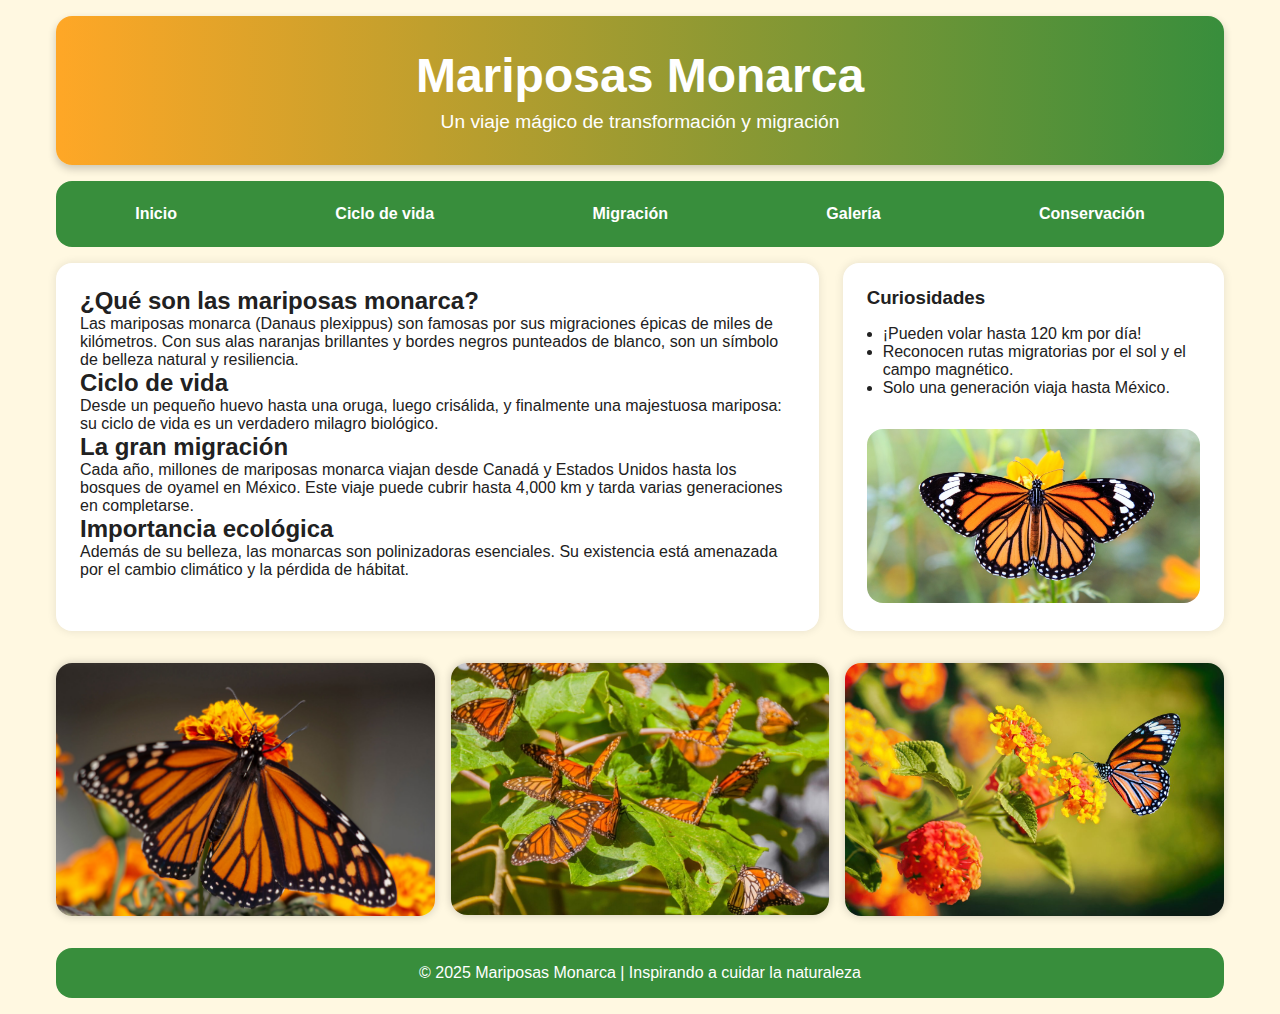
<file: src/index.html>
<!DOCTYPE html>
<html lang="es">
<head>
  <meta charset="UTF-8">
  <meta name="viewport" content="width=device-width, initial-scale=1.0">
  <title>Mariposas Monarca</title>
  <link rel="stylesheet" href="stylesheets/main.css">
</head>
<body>
  <header>
    <h1>Mariposas Monarca</h1>
    <p>Un viaje mágico de transformación y migración</p>
  </header>

  <nav>
    <ul>
      <li><a href="index.html">Inicio</a></li>
      <li><a href="ciclo.html">Ciclo de vida</a></li>
      <li><a href="migracion.html">Migración</a></li>
      <li><a href="galeria.html">Galería</a></li>
      <li><a href="conservacion.html">Conservación</a></li>
    </ul>
  </nav>

  <main>
    <section class="content">
      <h2>¿Qué son las mariposas monarca?</h2>
      <p>Las mariposas monarca (Danaus plexippus) son famosas por sus migraciones épicas de miles de kilómetros. Con sus alas naranjas brillantes y bordes negros punteados de blanco, son un símbolo de belleza natural y resiliencia.</p>
      
      <h2>Ciclo de vida</h2>
      <p>Desde un pequeño huevo hasta una oruga, luego crisálida, y finalmente una majestuosa mariposa: su ciclo de vida es un verdadero milagro biológico.</p>

      <h2>La gran migración</h2>
      <p>Cada año, millones de mariposas monarca viajan desde Canadá y Estados Unidos hasta los bosques de oyamel en México. Este viaje puede cubrir hasta 4,000 km y tarda varias generaciones en completarse.</p>

      <h2>Importancia ecológica</h2>
      <p>Además de su belleza, las monarcas son polinizadoras esenciales. Su existencia está amenazada por el cambio climático y la pérdida de hábitat.</p>
    </section>

    <aside class="sidebar">
      <h3>Curiosidades</h3>
      <ul>
        <li>¡Pueden volar hasta 120 km por día!</li>
        <li>Reconocen rutas migratorias por el sol y el campo magnético.</li>
        <li>Solo una generación viaja hasta México.</li>
      </ul>
      <img src="images/mariposa-monarca.jpg" alt="Mariposa monarca" class="sidebar-img">
    </aside>
  </main>

  <section class="gallery">
    <img src="images/Mariposa-Monarca01.jpg" alt="Monarca 1">
    <img src="images/Mariposa-Monarca04.jpg" alt="Monarca 2">
    <img src="images/mariposa-monarca03.jpeg" alt="Monarca 3">
  </section>

  <footer>
    <p>&copy; 2025 Mariposas Monarca | Inspirando a cuidar la naturaleza</p>
  </footer>
</body>
</html>
</file>
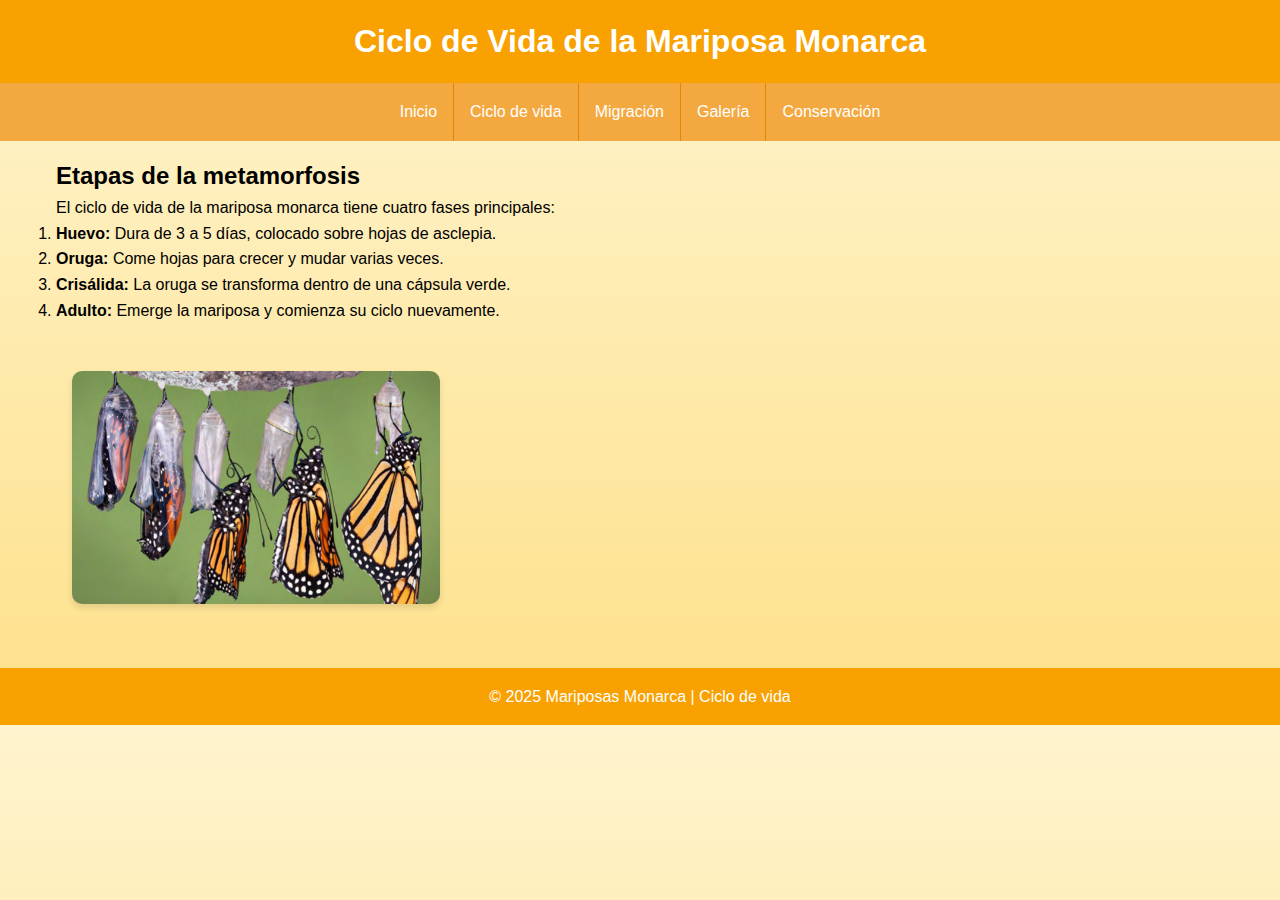
<file: src/ciclo.html>
<!DOCTYPE html>
<html lang="es">
<head>
  <meta charset="UTF-8" />
  <meta name="viewport" content="width=device-width, initial-scale=1.0"/>
  <title>Ciclo de Vida</title>
  <link rel="stylesheet" href="stylesheets/styles.css" />
</head>
<body>
  <header>
    <h1>Ciclo de Vida de la Mariposa Monarca</h1>
  </header>

  <nav>
    <ul>
      <li><a href="index.html">Inicio</a></li>
      <li><a href="ciclo.html">Ciclo de vida</a></li>
      <li><a href="migracion.html">Migración</a></li>
      <li><a href="galeria.html">Galería</a></li>
      <li><a href="conservacion.html">Conservación</a></li>
    </ul>
  </nav>

  <main>
    <section>
      <h2>Etapas de la metamorfosis</h2>
      <p>El ciclo de vida de la mariposa monarca tiene cuatro fases principales:</p>
      <ol>
        <li><strong>Huevo:</strong> Dura de 3 a 5 días, colocado sobre hojas de asclepia.</li>
        <li><strong>Oruga:</strong> Come hojas para crecer y mudar varias veces.</li>
        <li><strong>Crisálida:</strong> La oruga se transforma dentro de una cápsula verde.</li>
        <li><strong>Adulto:</strong> Emerge la mariposa y comienza su ciclo nuevamente.</li>
      </ol>

    <section class="gallery">
    <img src="images/mariposas01.jpg" alt="ciclo de la mariposa monarca">
    </section>

    </section>
  </main>

  <footer>
    <p>&copy; 2025 Mariposas Monarca | Ciclo de vida</p>
  </footer>
</body>
</html>
</file>
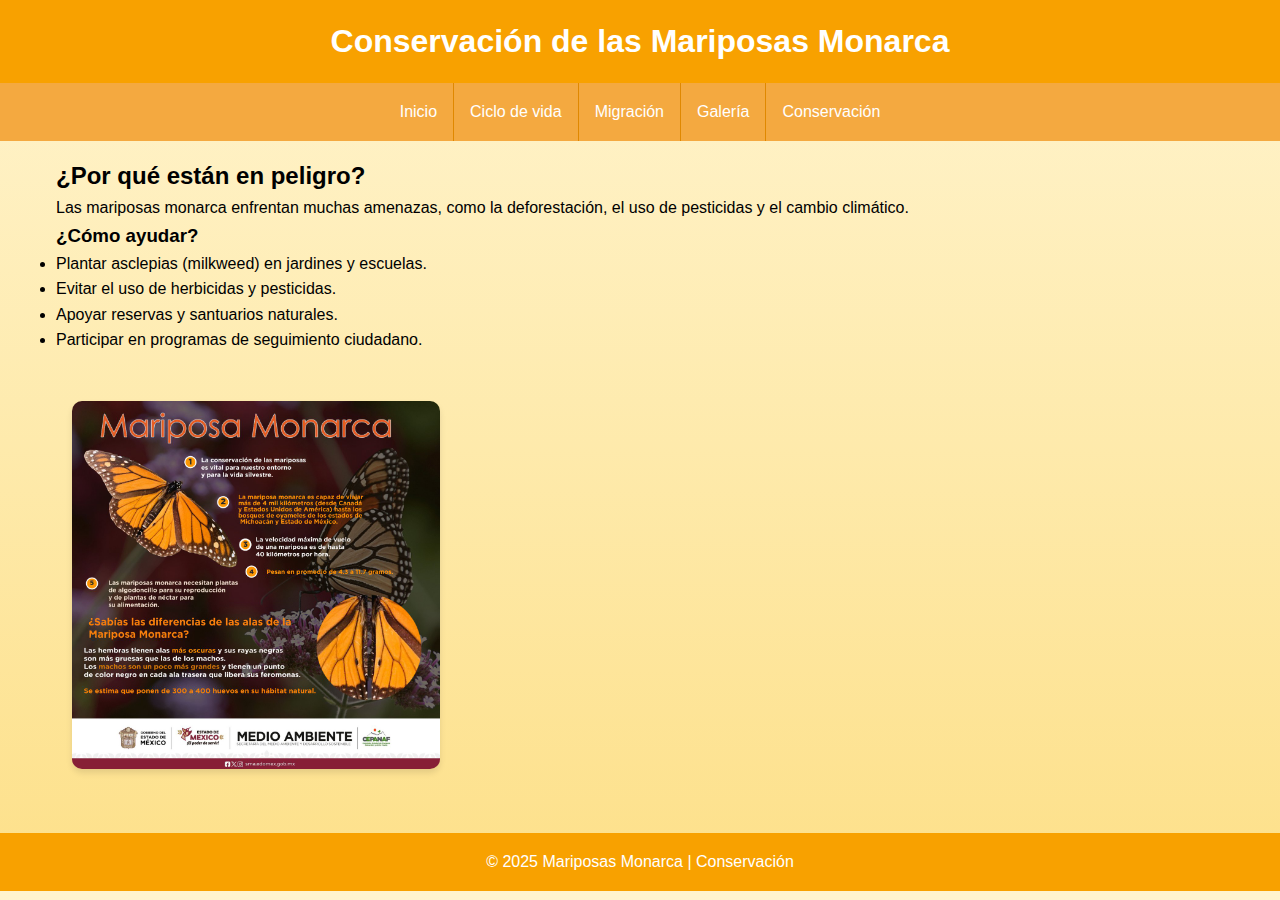
<file: src/conservacion.html>
<!DOCTYPE html>
<html lang="es">
<head>
  <meta charset="UTF-8" />
  <meta name="viewport" content="width=device-width, initial-scale=1.0"/>
  <title>Conservación</title>
  <link rel="stylesheet" href="stylesheets/styles.css" />
</head>
<body>
  <header>
    <h1>Conservación de las Mariposas Monarca</h1>
  </header>

  <nav>
    <ul>
      <li><a href="index.html">Inicio</a></li>
      <li><a href="ciclo.html">Ciclo de vida</a></li>
      <li><a href="migracion.html">Migración</a></li>
      <li><a href="galeria.html">Galería</a></li>
      <li><a href="conservacion.html">Conservación</a></li>
    </ul>
  </nav>

  <main>
    <section>
      <h2>¿Por qué están en peligro?</h2>
      <p>Las mariposas monarca enfrentan muchas amenazas, como la deforestación, el uso de pesticidas y el cambio climático.</p>

      <h3>¿Cómo ayudar?</h3>
      <ul>
        <li>Plantar asclepias (milkweed) en jardines y escuelas.</li>
        <li>Evitar el uso de herbicidas y pesticidas.</li>
        <li>Apoyar reservas y santuarios naturales.</li>
        <li>Participar en programas de seguimiento ciudadano.</li>
      </ul>
    </section>

     <section class="gallery">
    <img src="images/mariposas13.jpg" alt="conservacion de la mariposa monarca">
    </section>
  </main>

  <footer>
    <p>&copy; 2025 Mariposas Monarca | Conservación</p>
  </footer>
</body>
</html>
</file>
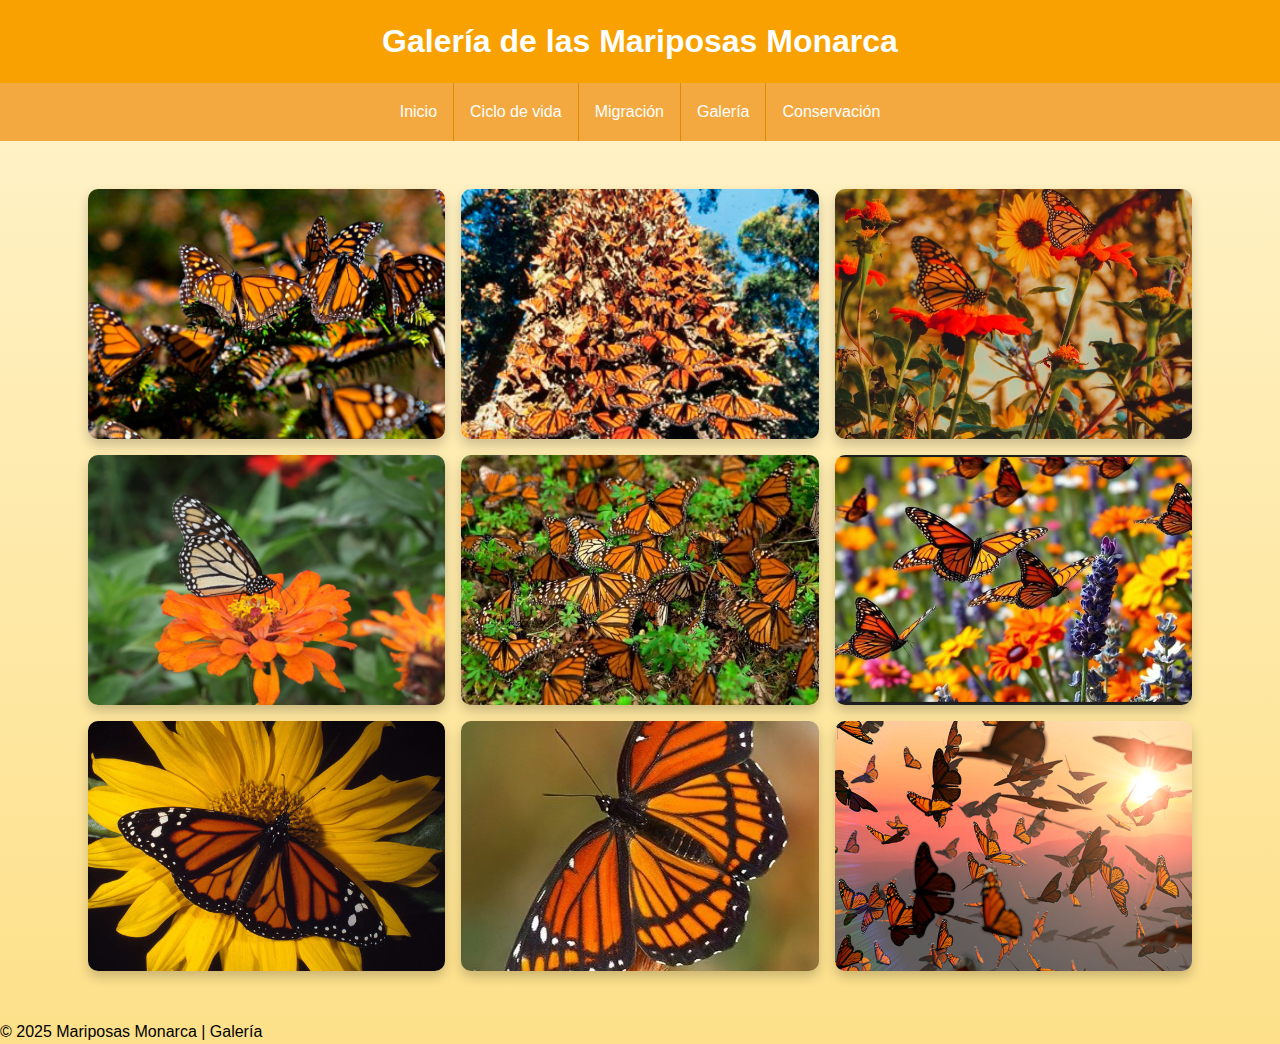
<file: src/galeria.html>
<!DOCTYPE html>
<html lang="es">
<head>
  <meta charset="UTF-8" />
  <meta name="viewport" content="width=device-width, initial-scale=1.0"/>
  <title>Galería</title>
  <link rel="stylesheet" href="stylesheets/styles-galeria.css"/>
</head>
<body>
  <header>
    <h1>Galería de las Mariposas Monarca</h1>
  </header>

  <nav>
    <ul>
      <li><a href="index.html">Inicio</a></li>
      <li><a href="ciclo.html">Ciclo de vida</a></li>
      <li><a href="migracion.html">Migración</a></li>
      <li><a href="galeria.html">Galería</a></li>
      <li><a href="conservacion.html">Conservación</a></li>
    </ul>
  </nav>

  <main>
    <section class="gallery">
    <img src="images/mariposas02.jpg" alt="ciclo de la mariposa monarca">
    <img src="images/mariposas04.jpg" alt="ciclo de la mariposa monarca">
    <img src="images/mariposas05.jpg" alt="ciclo de la mariposa monarca">
    <img src="images/mariposas07.webp" alt="ciclo de la mariposa monarca">
    <img src="images/mariposas08.webp" alt="ciclo de la mariposa monarca">
    <img src="images/mariposas09.png" alt="ciclo de la mariposa monarca">
    <img src="images/mariposas10.jpg" alt="ciclo de la mariposa monarca">
    <img src="images/mariposas11.jpg" alt="ciclo de la mariposa monarca">
    <img src="images/mariposas14.jpg" alt="ciclo de la mariposa monarca">
    </section>
  </main>

  <footer>
    <p>&copy; 2025 Mariposas Monarca | Galería</p>
  </footer>
</body>
</html>
</file>
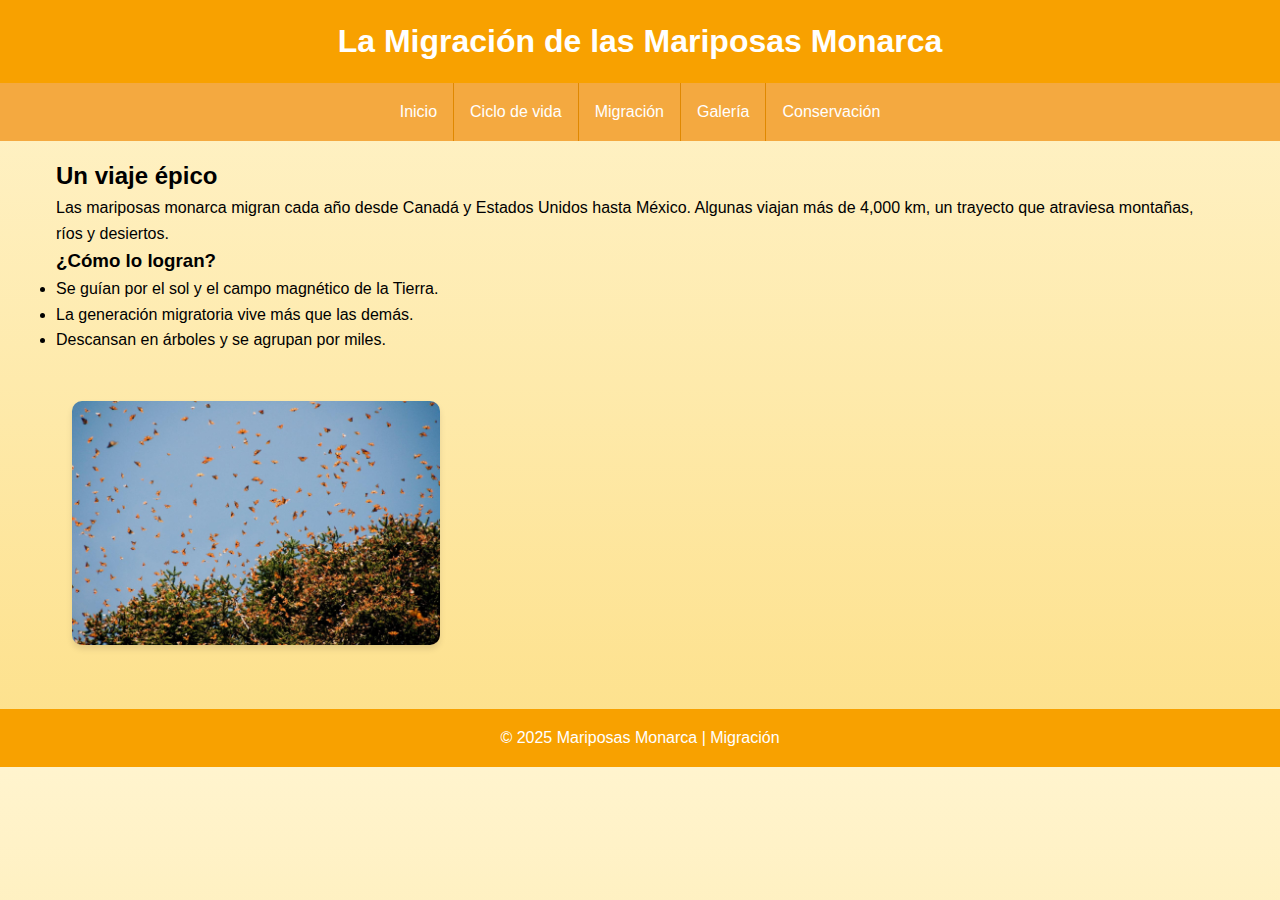
<file: src/migracion.html>
<!DOCTYPE html>
<html lang="es">
<head>
  <meta charset="UTF-8" />
  <meta name="viewport" content="width=device-width, initial-scale=1.0"/>
  <title>Migración</title>
  <link rel="stylesheet" href="stylesheets/styles.css" />
</head>
<body>
  <header>
    <h1>La Migración de las Mariposas Monarca</h1>
  </header>

  <nav>
    <ul>
      <li><a href="index.html">Inicio</a></li>
      <li><a href="ciclo.html">Ciclo de vida</a></li>
      <li><a href="migracion.html">Migración</a></li>
      <li><a href="galeria.html">Galería</a></li>
      <li><a href="conservacion.html">Conservación</a></li>
    </ul>
  </nav>

  <main>
    <section>
      <h2>Un viaje épico</h2>
      <p>Las mariposas monarca migran cada año desde Canadá y Estados Unidos hasta México. Algunas viajan más de 4,000 km, un trayecto que atraviesa montañas, ríos y desiertos.</p>

      <h3>¿Cómo lo logran?</h3>
      <ul>
        <li>Se guían por el sol y el campo magnético de la Tierra.</li>
        <li>La generación migratoria vive más que las demás.</li>
        <li>Descansan en árboles y se agrupan por miles.</li>
      </ul>
    </section>
    
    <section class="gallery">
    <img src="images/mariposas12.jpg" alt="migracion de la mariposa monarca">
    </section>

  </main>

  <footer>
    <p>&copy; 2025 Mariposas Monarca | Migración</p>
  </footer>
</body>
</html>
</file>
<file: src/stylesheets/styles.css>
* {
  margin: 0;
  padding: 0;
  box-sizing: border-box;
}

body {
  font-family: Arial, sans-serif;
  background: linear-gradient(to bottom, #fff4ce, #fde089);
  line-height: 1.6;
}

header {
  background-color: #f8a100;
  color: white;
  padding: 1rem;
  text-align: center;
}

nav ul {
  display: flex;
  flex-direction: column;
  list-style: none;
  background-color: #f4a940;
}

nav ul li a {
  display: block;
  padding: 1rem;
  color: white;
  text-decoration: none;
  border-bottom: 1px solid #e08800;
  text-align: center;
}

nav ul li:last-child a {
  border-bottom: none;
}

main {
  padding: 1rem;
}

.gallery {
  display: grid;
  grid-template-columns: 1fr;
  gap: 1rem;
  margin-top: 2rem;
  padding: 1rem;
}

.gallery img {
  width: 100%;
  height: auto;
  border-radius: 10px;
  object-fit: cover;
  box-shadow: 0 4px 6px rgba(0,0,0,0.1);
}

footer {
  text-align: center;
  background-color: #f8a100;
  color: white;
  padding: 1rem;
  margin-top: 2rem;
}

@media (min-width: 600px) {
  .gallery {
    grid-template-columns: repeat(2, 1fr);
  }
}

@media (min-width: 900px) {
  nav ul {
    flex-direction: row;
    justify-content: center;
  }

  nav ul li a {
    border-bottom: none;
    border-right: 1px solid #e08800;
  }

  nav ul li:last-child a {
    border-right: none;
  }

  .gallery {
    grid-template-columns: repeat(3, 1fr);
  }

  main {
    max-width: 1200px;
    margin: auto;
  }
}
</file>
<file: src/stylesheets/styles-galeria.css>
* {
  margin: 0;
  padding: 0;
  box-sizing: border-box;
}

body {
  font-family: Arial, sans-serif;
  background: linear-gradient(to bottom, #fff4ce, #fde089);
  line-height: 1.6;
}

header {
  background-color: #f8a100;
  color: white;
  padding: 1rem;
  text-align: center;
}

nav ul {
  display: flex;
  flex-direction: column;
  list-style: none;
  background-color: #f4a940;
}

nav ul li a {
  display: block;
  padding: 1rem;
  color: white;
  text-decoration: none;
  border-bottom: 1px solid #e08800;
  text-align: center;
}

nav ul li:last-child a {
  border-bottom: none;
}

main {
  padding: 1rem;
}

.gallery {
  display: grid;
  grid-template-columns: repeat(auto-fit, minmax(280px, 1fr));
  gap: 1rem;
  padding: 2rem;
  max-width: 1200px;
  margin: auto;
}

.gallery img {
  width: 100%;
  height: 250px;
  object-fit: cover;
  border-radius: 10px;
  box-shadow: 0 6px 12px rgba(0, 0, 0, 0.2);
  transition: transform 0.3s ease, box-shadow 0.3s ease;
}

.gallery img:hover {
  transform: scale(1.03);
  box-shadow: 0 10px 16px rgba(0, 0, 0, 0.3);
}

@media (min-width: 600px) {
  .gallery {
    grid-template-columns: repeat(2, 1fr);
  }
}

@media (min-width: 900px) {
  nav ul {
    flex-direction: row;
    justify-content: center;
  }

  nav ul li a {
    border-bottom: none;
    border-right: 1px solid #e08800;
  }

  nav ul li:last-child a {
    border-right: none;
  }

  .gallery {
    grid-template-columns: repeat(3, 1fr);
  }

  main {
    max-width: 1200px;
    margin: auto;
  }
}
</file>
<file: src/stylesheets/main.css>
/* Fuentes y colores inspirados en la naturaleza */
:root {
  --naranja: #ffa726;
  --negro: #212121;
  --verde: #388e3c;
  --crema: #fff8e1;
  --gris: #eeeeee;
  --blanco: #ffffff;
}

/* RESET */
* {
  margin: 0;
  padding: 0;
  box-sizing: border-box;
}

body {
  font-family: 'Segoe UI', sans-serif;
  background-color: var(--crema);
  color: var(--negro);
  padding: 1rem;
}

/* Header */
header {
  text-align: center;
  background: linear-gradient(to right, var(--naranja), var(--verde));
  color: var(--blanco);
  padding: 2rem 1rem;
  border-radius: 1rem;
  box-shadow: 0 4px 8px rgba(0,0,0,0.2);
}

header h1 {
  font-size: 2.5rem;
  margin-bottom: 0.5rem;
}

header p {
  font-size: 1.2rem;
}

/* Nav */
nav ul {
  display: flex;
  flex-direction: column;
  align-items: center;
  background-color: var(--verde);
  list-style: none;
  padding: 1rem;
  margin: 1rem 0;
  border-radius: 1rem;
}

nav li {
  margin: 0.5rem 0;
}

nav a {
  color: var(--blanco);
  text-decoration: none;
  font-weight: bold;
  transition: color 0.3s;
}

nav a:hover {
  color: var(--naranja);
}

/* Main Grid */
main {
  display: grid;
  grid-template-columns: 1fr;
  gap: 1.5rem;
}

.content, .sidebar {
  background-color: var(--blanco);
  padding: 1.5rem;
  border-radius: 1rem;
  box-shadow: 0 0 10px rgba(0,0,0,0.1);
}

.sidebar ul {
  margin: 1rem 0;
  padding-left: 1rem;
}

.sidebar-img {
  width: 100%;
  margin-top: 1rem;
  border-radius: 1rem;
}

/* Galería */
.gallery {
  display: grid;
  grid-template-columns: 1fr;
  gap: 1rem;
  margin: 2rem 0;
}

.gallery img {
  width: 100%;
  border-radius: 1rem;
  box-shadow: 0 0 10px rgba(0,0,0,0.2);
}

/* Footer */
footer {
  text-align: center;
  background-color: var(--verde);
  color: var(--blanco);
  padding: 1rem;
  border-radius: 1rem;
  margin-top: 2rem;
}

/* Tablet */
@media (min-width: 700px) {
  nav ul {
    flex-direction: row;
    justify-content: space-around;
  }

  main {
    grid-template-columns: 2fr 1fr;
  }

  .gallery {
    grid-template-columns: repeat(2, 1fr);
  }
}

/* Desktop */
@media (min-width: 1024px) {
  body {
    max-width: 1200px;
    margin: 0 auto;
  }

  .gallery {
    grid-template-columns: repeat(3, 1fr);
  }

  header h1 {
    font-size: 3rem;
  }

  nav ul {
    gap: 2rem;
  }
}
</file>
